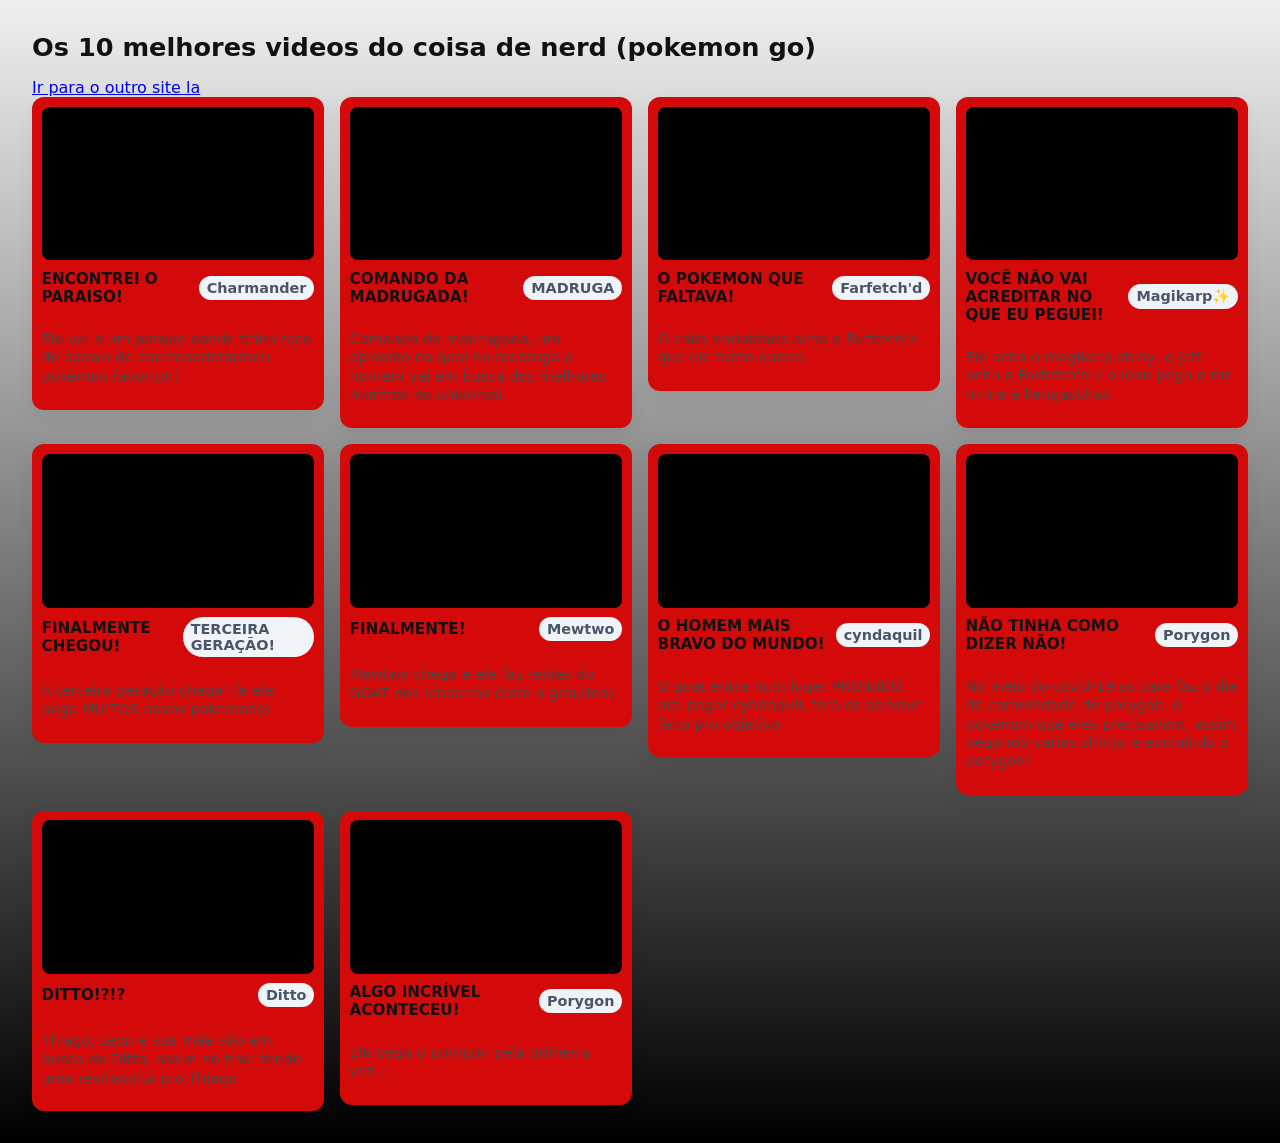
<file: index.html>
<!doctype html>
<html lang="pt-BR">
<head>
  <meta charset="utf-8" />
  <meta name="viewport" content="width=device-width,initial-scale=1" />
  <title>Galeria pokemon go (coisa de nerd)</title>
  <link rel="stylesheet" href="style.css">
</head>
<body>
  <h1>Os 10 melhores videos do coisa de nerd (pokemon go)</h1>

  <a href="meow.html">Ir para o outro site la</a>
  
  <section class="grid">
    
    <!-- EXEMPLO 1 -->
    <article class="card">
      <div class="video-wrap">
        <iframe width="560" height="315" src="https://www.youtube-nocookie.com/embed/Ee5FywwurIA?si=b6rxT1OLyDfU583n&amp;controls=0" title="YouTube video player" frameborder="0" allow="accelerometer; autoplay; clipboard-write; encrypted-media; gyroscope; picture-in-picture; web-share" referrerpolicy="strict-origin-when-cross-origin" allowfullscreen></iframe>
      </div>
      <div class="meta">
        <div class="title">ENCONTREI O PARAISO!</div>
        <div class="badge">Charmander</div>
      </div>
      <p class="desc">Ele vai a um parque aonde tinha foco de spawn de charmanders(meu pokèmon favorito!)</p>
    </article>

    <!-- EXEMPLO 2 -->
    <article class="card">
      <div class="video-wrap">
        <iframe width="560" height="315" src="https://www.youtube-nocookie.com/embed/A7DoJQcefs4?si=zbs7q-jCqdqdvfe5&amp;controls=0" title="YouTube video player" frameborder="0" allow="accelerometer; autoplay; clipboard-write; encrypted-media; gyroscope; picture-in-picture; web-share" referrerpolicy="strict-origin-when-cross-origin" allowfullscreen></iframe>
      </div>
      <div class="meta">
        <div class="title">COMANDO DA MADRUGADA!</div>
        <div class="badge">MADRUGA</div>
      </div>
      <p class="desc">Comando da madrugada, um episodio no qual na madruga o homem vai em busca dos melhores montros do universo!</p>
    </article>

    <!-- EXEMPLO 3 -->
    <article class="card">
      <div class="video-wrap">
        <iframe width="560" height="315" src="https://www.youtube-nocookie.com/embed/iKfvXnIPjb8?si=RKWHsW22Pb-7lEbl&amp;controls=0" title="YouTube video player" frameborder="0" allow="accelerometer; autoplay; clipboard-write; encrypted-media; gyroscope; picture-in-picture; web-share" referrerpolicy="strict-origin-when-cross-origin" allowfullscreen></iframe>
        </div>
        <div class="meta">
        <div class="title">O POKEMON QUE FALTAVA!</div>
        <div class="badge">Farfetch'd</div>
      </div>
      <p class="desc">O caba endoidado acha o Farfetch'd que ele tanto queria</p>
    </article>

    <!-- EXEMPLO 4 -->
    <article class="card">
      <div class="video-wrap">
        <iframe width="560" height="315" src="https://www.youtube-nocookie.com/embed/A0Sb6SqoVHg?si=i-j5nxDklCpdjFC5&amp;controls=0" title="YouTube video player" frameborder="0" allow="accelerometer; autoplay; clipboard-write; encrypted-media; gyroscope; picture-in-picture; web-share" referrerpolicy="strict-origin-when-cross-origin" allowfullscreen></iframe>
        </div>
        <div class="meta">
        <div class="title">VOCÊ NÃO VAI ACREDITAR NO QUE EU PEGUEI!</div>
        <div class="badge">Magikarp✨</div>
      </div>
      <p class="desc">Ele acha o magikarp shiny, o jeff acha o Farfetch'd e o leon pega o mr. mime e kengaskhan.</p>
    </article>

    <!-- EXEMPLO 5 -->
    <article class="card">
      <div class="video-wrap">
        <iframe width="560" height="315" src="https://www.youtube-nocookie.com/embed/Ko63PpQaqiY?si=PPxAZqRKt4QijyLE&amp;controls=0" title="YouTube video player" frameborder="0" allow="accelerometer; autoplay; clipboard-write; encrypted-media; gyroscope; picture-in-picture; web-share" referrerpolicy="strict-origin-when-cross-origin" allowfullscreen></iframe>
      </div>
        <div class="meta">
        <div class="title">FINALMENTE CHEGOU!</div>
        <div class="badge">TERCEIRA GERAÇÃO!</div>
      </div>
      <p class="desc">A terceira geração chega! (e ele pega MUITOS novos pokemons)</p>
    </article>

    <!-- EXEMPLO 6 -->
    <article class="card">
      <div class="video-wrap">
        <iframe width="560" height="315" src="https://www.youtube-nocookie.com/embed/7GBqd8ZitNE?si=4qUijmA7OMgQ8Vhy&amp;controls=0" title="YouTube video player" frameborder="0" allow="accelerometer; autoplay; clipboard-write; encrypted-media; gyroscope; picture-in-picture; web-share" referrerpolicy="strict-origin-when-cross-origin" allowfullscreen></iframe>
        </div>
        <div class="meta">
        <div class="title">FINALMENTE!</div>
        <div class="badge">Mewtwo</div>
      </div>
      <p class="desc">Mewtwo chega e ele faz reides do GOAT dos lendarios (com o groudon)</p>
    </article>

    <!-- EXEMPLO 7 -->
    <article class="card">
      <div class="video-wrap">
        <iframe width="560" height="315" src="https://www.youtube-nocookie.com/embed/78m30BqRKtk?si=M5xnnLbtwIlIT2YB&amp;controls=0" title="YouTube video player" frameborder="0" allow="accelerometer; autoplay; clipboard-write; encrypted-media; gyroscope; picture-in-picture; web-share" referrerpolicy="strict-origin-when-cross-origin" allowfullscreen></iframe>
        </div>
        <div class="meta">
        <div class="title">O HOMEM MAIS BRAVO DO MUNDO!</div>
        <div class="badge">cyndaquil</div>
      </div>
      <p class="desc">O goat entra num lugar PROIBIDO pra pegar cyndaquil, fora os parkour feito pro objetivo</p>
    </article>

    <!-- EXEMPLO 8 -->
    <article class="card">
      <div class="video-wrap">
        <iframe width="560" height="315" src="https://www.youtube-nocookie.com/embed/Nv277r3rJe0?si=P_f3YbRpF5nM2u3t&amp;controls=0" title="YouTube video player" frameborder="0" allow="accelerometer; autoplay; clipboard-write; encrypted-media; gyroscope; picture-in-picture; web-share" referrerpolicy="strict-origin-when-cross-origin" allowfullscreen></iframe>
        </div>
        <div class="meta">
        <div class="title">NÃO TINHA COMO DIZER NÃO!</div>
        <div class="badge">Porygon</div>
      </div>
      <p class="desc">No meio do covid-19 os cara faz o dia da comunidade do porygon, o pokemon que eles precisavam, assim pegando varias shinys e evoluindo o porygon!</p>
    </article>

    <!-- EXEMPLO 9 -->
    <article class="card">
      <div class="video-wrap">
        <iframe width="560" height="315" src="https://www.youtube-nocookie.com/embed/3yquwj7YMpQ?si=p5CJvELpEj6NQxgH&amp;controls=0" title="YouTube video player" frameborder="0" allow="accelerometer; autoplay; clipboard-write; encrypted-media; gyroscope; picture-in-picture; web-share" referrerpolicy="strict-origin-when-cross-origin" allowfullscreen></iframe>
        </div>
        <div class="meta">
        <div class="title">DITTO!?!?</div>
        <div class="badge">Ditto</div>
      </div>
      <p class="desc">Thiago, Leon e sua mãe vão em busca do Ditto, assim no final tendo uma reviravolta pro Thiago</p>
    </article>

    <!-- EXEMPLO 10 -->
    <article class="card">
      <div class="video-wrap">
        <iframe width="560" height="315" src="https://www.youtube-nocookie.com/embed/UDuPoiyLLMg?si=54doGRa5eQKWSRYm&amp;controls=0" title="YouTube video player" frameborder="0" allow="accelerometer; autoplay; clipboard-write; encrypted-media; gyroscope; picture-in-picture; web-share" referrerpolicy="strict-origin-when-cross-origin" allowfullscreen></iframe>
        </div>
        <div class="meta">
        <div class="title">ALGO INCRÍVEL ACONTECEU!</div>
        <div class="badge">Porygon</div>
      </div>
      <p class="desc">Ele pega o porygon pela primeira vez...</p>
    </article>

   
  </section>
</body>
</html>
</file>
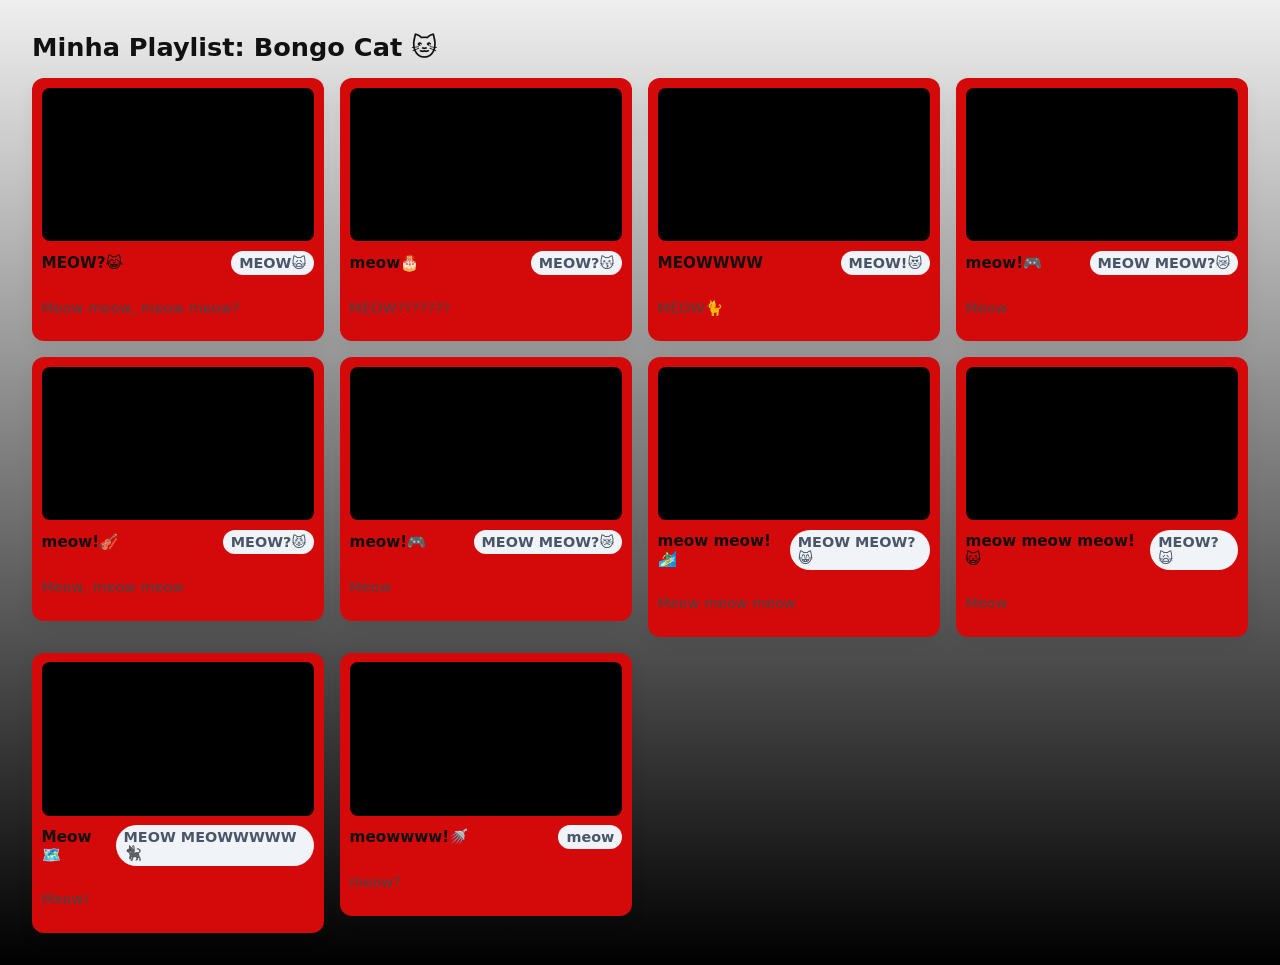
<file: meow.html>
<!doctype html>
<html lang="pt-BR">
<head>
  <meta charset="utf-8" />
  <meta name="viewport" content="width=device-width,initial-scale=1" />
  <title>Galeria Bongo Cat</title>
  <link rel="stylesheet" href="style.css">
</head>
<body>
  <h1>Minha Playlist: Bongo Cat 🐱</h1>
  
  <section class="grid">
    
    <!-- EXEMPLO 1 -->
    <article class="card">
      <div class="video-wrap">
        <iframe width="560" height="315" src="https://www.youtube-nocookie.com/embed/eQZ2x9NvJ7M?si=aflC_tNZu16uKdIm&amp;controls=0" title="YouTube video player" frameborder="0" allow="accelerometer; autoplay; clipboard-write; encrypted-media; gyroscope; picture-in-picture; web-share" referrerpolicy="strict-origin-when-cross-origin" allowfullscreen></iframe>
      </div>
      <div class="meta">
        <div class="title">MEOW?😹</div>
        <div class="badge">MEOW🙀</div>
      </div>
      <p class="desc">Meow meow, meow meow?</p>
    </article>

    <!-- EXEMPLO 2 -->
    <article class="card">
      <div class="video-wrap">
        <iframe width="560" height="315" src="https://www.youtube-nocookie.com/embed/3_QLj6S7cdQ?si=4aTBErd8aYF8PnMf&amp;controls=0" title="YouTube video player" frameborder="0" allow="accelerometer; autoplay; clipboard-write; encrypted-media; gyroscope; picture-in-picture; web-share" referrerpolicy="strict-origin-when-cross-origin" allowfullscreen></iframe>
      </div>
      <div class="meta">
        <div class="title">meow🎂</div>
        <div class="badge">MEOW?😽</div>
      </div>
      <p class="desc">MEOW???????</p>
    </article>

    <!-- EXEMPLO 3 -->
    <article class="card">
      <div class="video-wrap">
        <iframe width="560" height="315" src="https://www.youtube-nocookie.com/embed/Iik0py8C40A?si=QbunvTObd9HFefLK&amp;controls=0" title="YouTube video player" frameborder="0" allow="accelerometer; autoplay; clipboard-write; encrypted-media; gyroscope; picture-in-picture; web-share" referrerpolicy="strict-origin-when-cross-origin" allowfullscreen></iframe>
        </div>
        <div class="meta">
        <div class="title">MEOWWWW</div>
        <div class="badge">MEOW!😻</div>
      </div>
      <p class="desc">MEOW🐈</p>
    </article>

    <!-- EXEMPLO 4 -->
    <article class="card">
      <div class="video-wrap">
        <iframe width="560" height="315" src="https://www.youtube-nocookie.com/embed/tUnUzWli0OI?si=O11GwkR7DA19oo7h&amp;controls=0" title="YouTube video player" frameborder="0" allow="accelerometer; autoplay; clipboard-write; encrypted-media; gyroscope; picture-in-picture; web-share" referrerpolicy="strict-origin-when-cross-origin" allowfullscreen></iframe>
        </div>
        <div class="meta">
        <div class="title">meow!🎮</div>
        <div class="badge">MEOW MEOW?😿</div>
      </div>
      <p class="desc">Meow</p>
    </article>

    <!-- EXEMPLO 5 -->
    <article class="card">
      <div class="video-wrap">
        <iframe width="560" height="315" src="https://www.youtube-nocookie.com/embed/c64RlVAdaos?si=Yo--I60i91aNv1AX&amp;controls=0" title="YouTube video player" frameborder="0" allow="accelerometer; autoplay; clipboard-write; encrypted-media; gyroscope; picture-in-picture; web-share" referrerpolicy="strict-origin-when-cross-origin" allowfullscreen></iframe>
      </div>
        <div class="meta">
        <div class="title">meow!🎻</div>
        <div class="badge">MEOW?😾</div>
      </div>
      <p class="desc">Meow, meow meow</p>
    </article>

    <!-- EXEMPLO 6 -->
    <article class="card">
      <div class="video-wrap">
        <iframe width="560" height="315" src="https://www.youtube-nocookie.com/embed/IQozC3SALYg?si=JdtOe_mjhNK1lwuM&amp;controls=0" title="YouTube video player" frameborder="0" allow="accelerometer; autoplay; clipboard-write; encrypted-media; gyroscope; picture-in-picture; web-share" referrerpolicy="strict-origin-when-cross-origin" allowfullscreen></iframe>
        </div>
        <div class="meta">
        <div class="title">meow!🎮</div>
        <div class="badge">MEOW MEOW?😿</div>
      </div>
      <p class="desc">Meow</p>
    </article>

    <!-- EXEMPLO 7 -->
    <article class="card">
      <div class="video-wrap">
        <iframe width="560" height="315" src="https://www.youtube-nocookie.com/embed/GdLwJTHYTJk?si=0htIJkVmxq52x1Vj&amp;controls=0" title="YouTube video player" frameborder="0" allow="accelerometer; autoplay; clipboard-write; encrypted-media; gyroscope; picture-in-picture; web-share" referrerpolicy="strict-origin-when-cross-origin" allowfullscreen></iframe>
        </div>
        <div class="meta">
        <div class="title">meow meow!🏄‍♂️</div>
        <div class="badge">MEOW MEOW?😸</div>
      </div>
      <p class="desc">Meow meow meow</p>
    </article>

    <!-- EXEMPLO 8 -->
    <article class="card">
      <div class="video-wrap">
        <iframe width="560" height="315" src="https://www.youtube-nocookie.com/embed/BdoIboil_gM?si=cw3FygWm_QUytrZT&amp;controls=0" title="YouTube video player" frameborder="0" allow="accelerometer; autoplay; clipboard-write; encrypted-media; gyroscope; picture-in-picture; web-share" referrerpolicy="strict-origin-when-cross-origin" allowfullscreen></iframe>
        </div>
        <div class="meta">
        <div class="title">meow meow meow!😺</div>
        <div class="badge">MEOW?🙀</div>
      </div>
      <p class="desc">Meow</p>
    </article>

    <!-- EXEMPLO 9 -->
    <article class="card">
      <div class="video-wrap">
        <iframe width="560" height="315" src="https://www.youtube-nocookie.com/embed/VdihlS_zExU?si=x8ffhpKfrdpcPpPN&amp;controls=0" title="YouTube video player" frameborder="0" allow="accelerometer; autoplay; clipboard-write; encrypted-media; gyroscope; picture-in-picture; web-share" referrerpolicy="strict-origin-when-cross-origin" allowfullscreen></iframe>
        </div>
        <div class="meta">
        <div class="title">Meow🗺️</div>
        <div class="badge">MEOW MEOWWWWW🐈‍⬛</div>
      </div>
      <p class="desc">Meow!</p>
    </article>

    <!-- EXEMPLO 10 -->
    <article class="card">
      <div class="video-wrap">
        <iframe width="560" height="315" src="https://www.youtube-nocookie.com/embed/K4YP90tKs9Q?si=VvRzl7ZRB0omKxGg&amp;controls=0" title="YouTube video player" frameborder="0" allow="accelerometer; autoplay; clipboard-write; encrypted-media; gyroscope; picture-in-picture; web-share" referrerpolicy="strict-origin-when-cross-origin" allowfullscreen></iframe>
        </div>
        <div class="meta">
        <div class="title">meowwww!🚿</div>
        <div class="badge">meow</div>
      </div>
      <p class="desc">meow?</p>
    </article>

   
  </section>
</body>
</html>
</file>
<file: style.css>
:root{
  --gap: 1rem;
  --card-bg: #d40a0a;
  --radius: 12px;
}
body{
  font-family: system-ui, -apple-system, sans-serif;
  background: linear-gradient(180deg,#00010710,#000000);
  margin: 0;
  padding: 2rem;
  color: #111;
}

h1{ margin: 0 0 1rem 0; font-size: 1.6rem; }

.grid{
  display: grid;
  grid-template-columns: repeat(auto-fit, minmax(260px, 1fr));
  gap: var(--gap);
  align-items: start;
}

.card{
  background: var(--card-bg);
  border-radius: var(--radius);
  padding: 0.6rem;
  box-shadow: 0 6px 18px rgba(15,20,30,0.06);
  transition: transform .18s ease;
  display: flex;
  flex-direction: column;
  gap: .6rem;
}
.card:hover{
  transform: translateY(-6px);
  box-shadow: 0 12px 30px rgba(15,20,30,0.12);
}

.video-wrap{
  position: relative;
  width: 100%;
  padding-top: 56.25%; /* Mantém proporção 16:9 */
  border-radius: calc(var(--radius) - 4px);
  overflow: hidden;
  background: #000;
}
/* O CSS abaixo garante que o iframe colado ocupe todo o espaço */
.video-wrap iframe{
  position: absolute;
  inset: 0;
  width: 100%;
  height: 100%;
  border: 0;
}

.meta{
  display:flex;
  justify-content: space-between;
  align-items: center;
  gap: .5rem;
  font-size: .95rem;
}
.title{ font-weight: 600; }

.desc{
  font-size: .9rem;
  color: #444;
  line-height: 1.3;
}

.badge{
  background: #f0f4f8;
  padding: .25rem .5rem;
  border-radius: 999px;
  font-size: 0.9rem;
  font-weight: 600;
  color: #4a5568;
}
</file>
